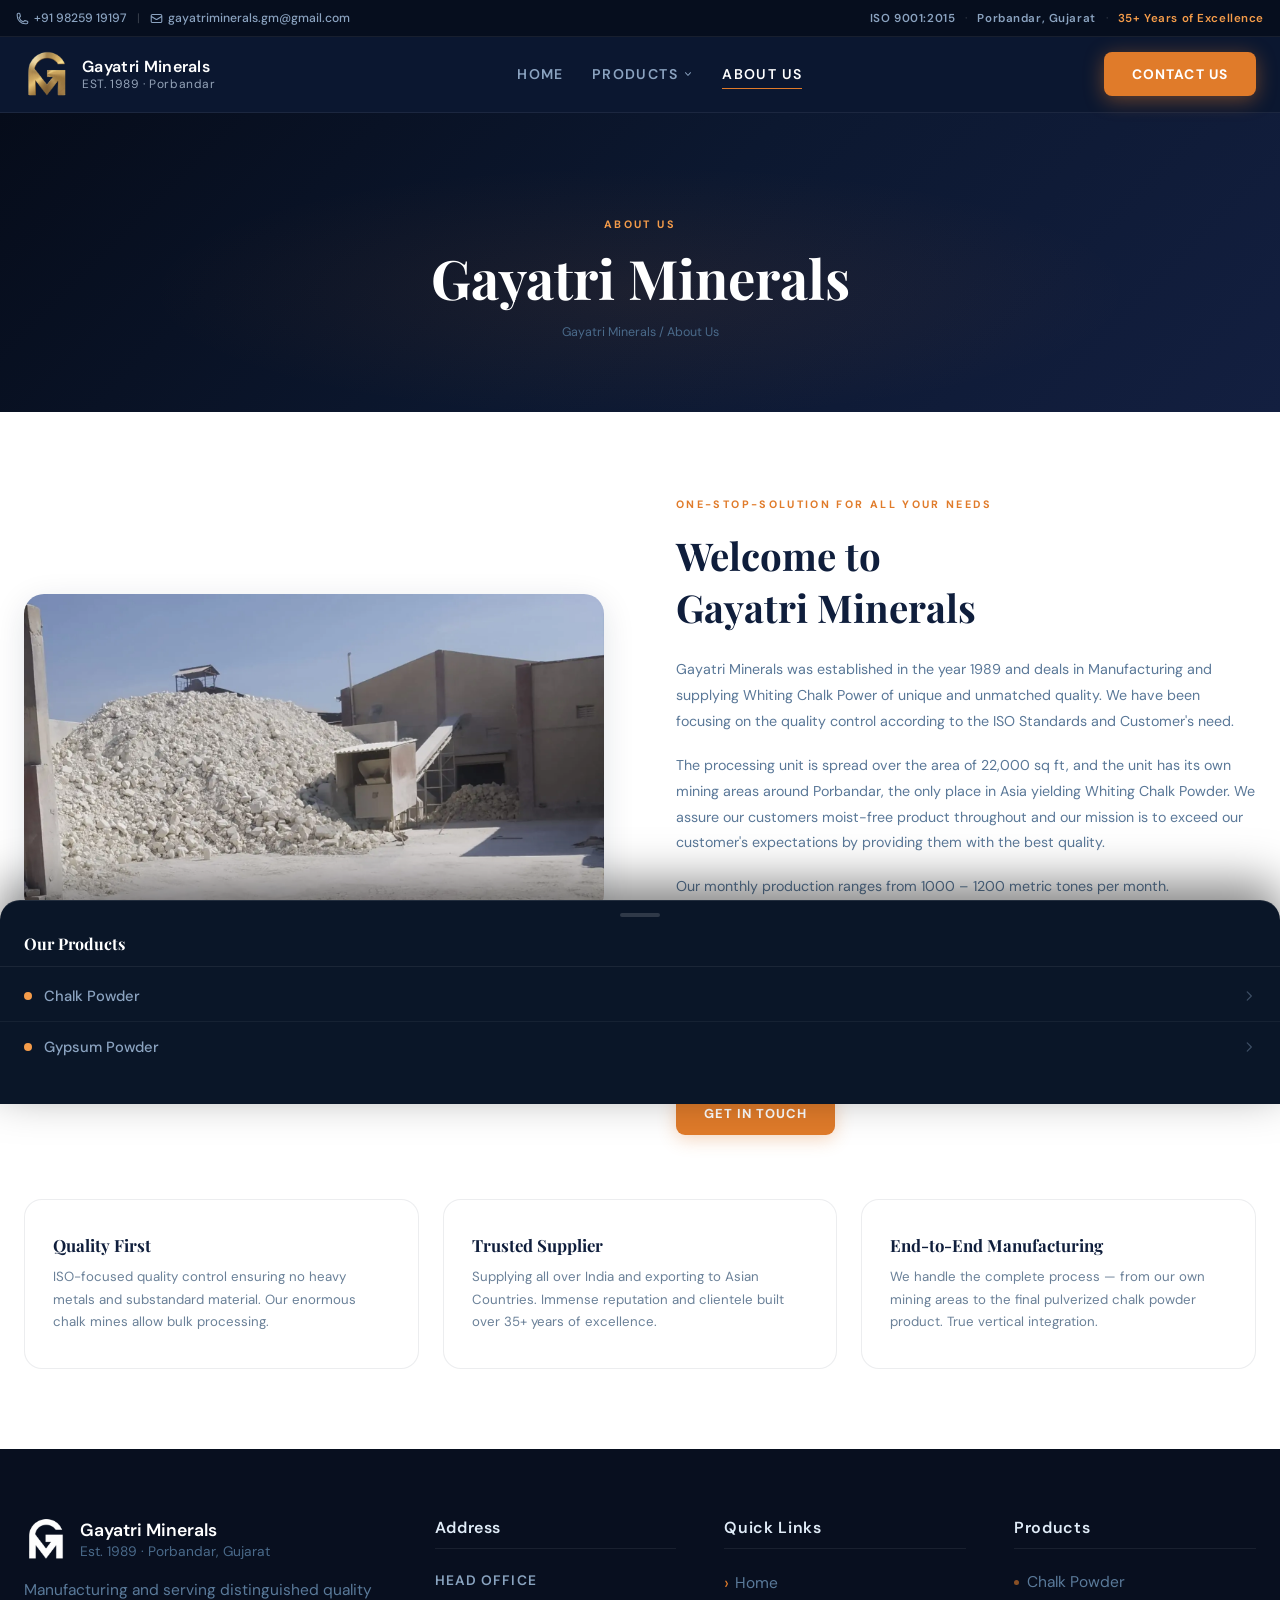
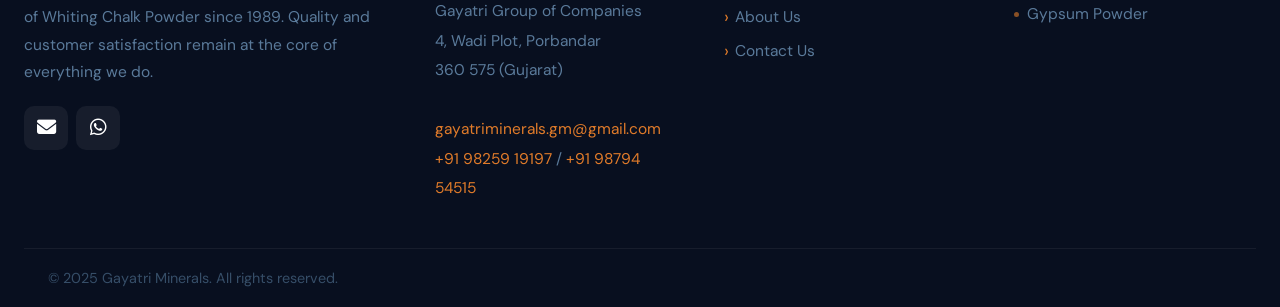
<file: about.html>
<!DOCTYPE html>
<html lang="en">
<head>
  <meta charset="UTF-8">
  <meta name="viewport" content="width=device-width, initial-scale=1.0">
  <meta name="description" content="About Gayatri Minerals — Quality Whiting Chalk Powder manufacturer since 1989, Porbandar, Gujarat.">
  <meta name="robots" content="index, follow">
  <link rel="icon" type="image/png" href="images/logo.webp">
  <title>About Us — Gayatri Minerals</title>
  <link rel="preconnect" href="https://fonts.googleapis.com">
  <link rel="preconnect" href="https://fonts.gstatic.com" crossorigin>
  <link href="https://fonts.googleapis.com/css2?family=Playfair+Display:wght@400;700;900&family=DM+Sans:ital,opsz,wght@0,9..40,300;0,9..40,400;0,9..40,500;0,9..40,600;1,9..40,400&display=swap" rel="stylesheet">
  <link rel="stylesheet" href="styles.css">
</head>
<body>
<div id="header-placeholder"></div>

<!-- Page Hero -->
<div class="page-hero">
  <div class="inner">
    <span class="section-label" style="color:#f59c4a">About Us</span>
    <h1>Gayatri Minerals</h1>
    <div class="breadcrumb">Gayatri Minerals / About Us</div>
  </div>
</div>

<section class="about-section" style="background:#fff">
  <div class="about-inner">
    <div class="two-col">

      <!-- Images side -->
      <div class="fade-in">
        <div class="about-img-main">
          <img src="images/factory.webp"
               alt="Chalk powder manufacturing process at Gayatri Minerals plant, Porbandar" loading="lazy">
        </div>
        <div class="about-img-row">
          <div class="about-img-box" style="background:var(--navy,#0f1e3c)">
            <div class="num" style="color:#f59c4a">1989</div>
            <div class="lbl" style="color:#4a6a8a">Year Established</div>
          </div>
          <div class="about-img-box" style="background:#e07b2a">
            <div class="num" style="color:#fff">22K</div>
            <div class="lbl" style="color:rgba(255,255,255,0.78)">sq ft Plant Area</div>
          </div>
        </div>
      </div>

      <!-- Text side -->
      <div class="about-text fade-in">
        <span class="section-label">One-stop-solution for all your needs</span>
        <h2 style="font-size:clamp(1.8rem,3vw,2.5rem);margin:8px 0 24px">
          Welcome to<br>Gayatri Minerals
        </h2>
        <p>Gayatri Minerals was established in the year 1989 and deals in Manufacturing and supplying Whiting Chalk Power of unique and unmatched quality. We have been focusing on the quality control according to the ISO Standards and Customer's need.</p>
        <p>The processing unit is spread over the area of 22,000 sq ft, and the unit has its own mining areas around Porbandar, the only place in Asia yielding Whiting Chalk Powder. We assure our customers moist-free product throughout and our mission is to exceed our customer's expectations by providing them with the best quality.</p>
        <p>Our monthly production ranges from 1000 – 1200 metric tones per month.</p>
        <p>After Mining Slurry, Chalk Lumps (Raw Material) are formed. Later on it is transported to Manufacturing Unit and it is pulverized and transformed into the final product, WHITING CHALK POWDER.</p>
        <p>The product is currently being supplied all over India and also exported to Asian Countries.</p>
        <a href="contact.html" class="cta-btn" style="margin-top:8px">Get in Touch</a>
      </div>
    </div>

    <!-- Values -->
    <div class="values-grid">
      <div class="value-card fade-in">
        <h3>Quality First</h3>
        <p>ISO-focused quality control ensuring no heavy metals and substandard material. Our enormous chalk mines allow bulk processing.</p>
      </div>
      <div class="value-card fade-in">
        <h3>Trusted Supplier</h3>
        <p>Supplying all over India and exporting to Asian Countries. Immense reputation and clientele built over 35+ years of excellence.</p>
      </div>
      <div class="value-card fade-in">
        <h3>End-to-End Manufacturing</h3>
        <p>We handle the complete process — from our own mining areas to the final pulverized chalk powder product. True vertical integration.</p>
      </div>
    </div>
  </div>
</section>

<div id="footer-placeholder"></div>
<script src="scripts.js"></script>
</body>
</html>
</file>
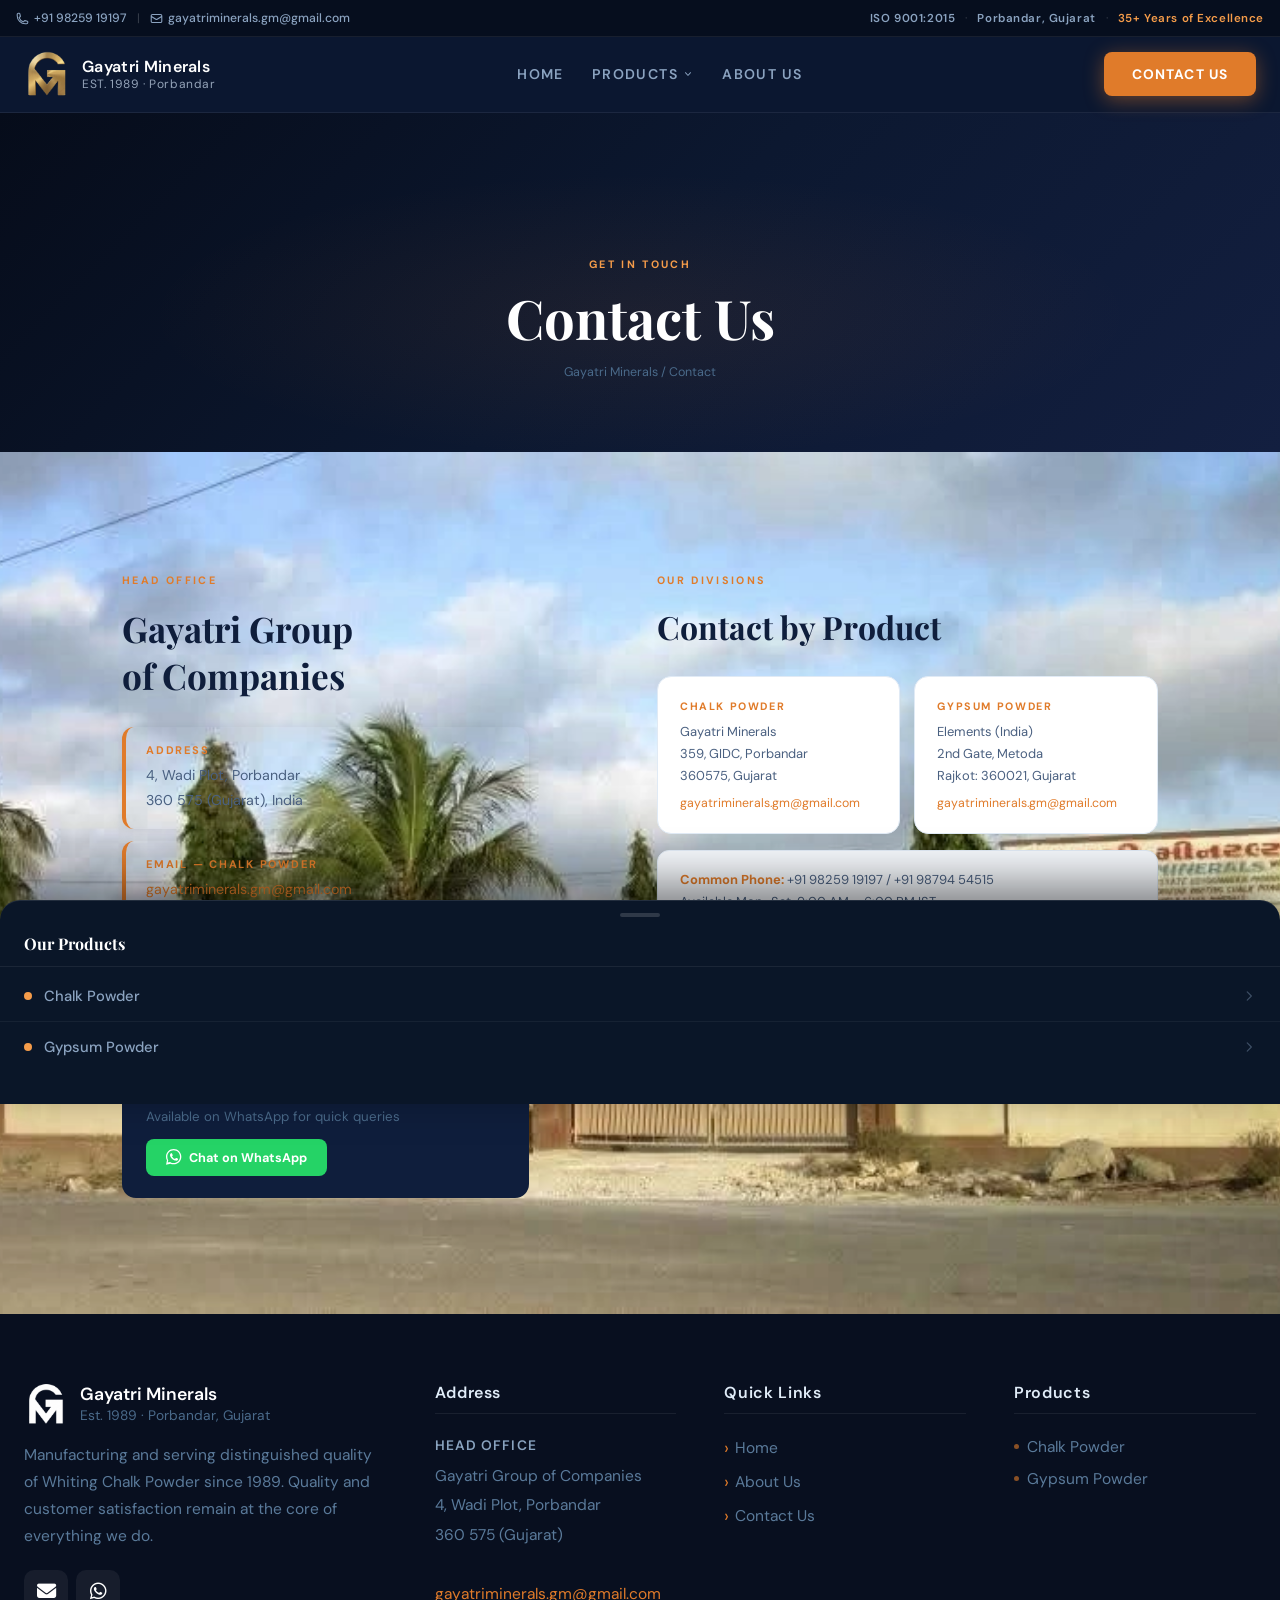
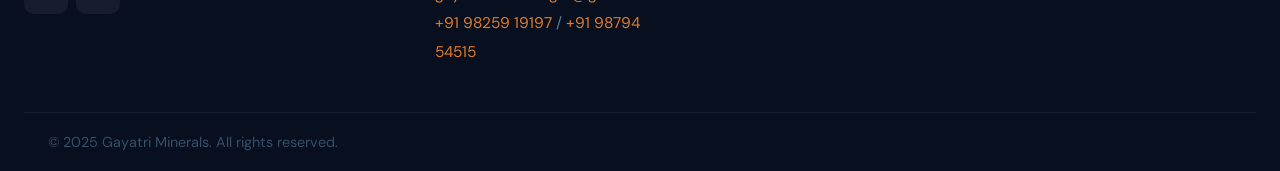
<file: contact.html>
<!DOCTYPE html>
<html lang="en">
<head>
<meta charset="UTF-8">
<meta content="width=device-width, initial-scale=1.0" name="viewport"/>
<meta content="Contact Gayatri Minerals — Get in touch for Chalk Powder, Gypsum, PVC and Rubber Profiles inquiries." name="description"/>
<meta content="index, follow" name="robots"/>
<link href="images/logo.webp" rel="icon" type="image/png"/>
<title>Contact Us — Gayatri Minerals</title>
<link href="https://fonts.googleapis.com" rel="preconnect"/>
<link crossorigin="" href="https://fonts.gstatic.com" rel="preconnect"/>
<link href="https://fonts.googleapis.com/css2?family=Playfair+Display:wght@400;700;900&family=DM+Sans:ital,opsz,wght@0,9..40,300;0,9..40,400;0,9..40,500;0,9..40,600;1,9..40,400&display=swap" rel="stylesheet"/>
<link href="styles.css" rel="stylesheet"/>

<style>
  /* ── Hero banner — plain dark gradient, NO image ── */
  .page-hero {
    background: linear-gradient(135deg, #060c1a 0%, #0c1830 50%, #131f40 100%) !important;
    min-height: 280px !important;
    display: flex !important;
    align-items: center !important;
    justify-content: center !important;
    position: relative !important;
    padding: 140px 24px 72px !important;
  }
  .page-hero::before { display: none !important; }
  .page-hero::after {
    content: '';
    position: absolute;
    inset: 0;
    background: radial-gradient(ellipse 55% 60% at 50% 60%, rgba(224,123,42,0.08) 0%, transparent 70%);
  }
  .page-hero .inner {
    position: relative;
    z-index: 1;
    max-width: 700px;
    margin: 0 auto;
    text-align: center;
  }
  .page-hero h1 { color: #fff !important; font-size: clamp(2rem, 5vw, 3.4rem); }
  .page-hero .breadcrumb { color: #4a6a8a; font-size: 0.78rem; margin-top: 10px; font-family: 'DM Sans', sans-serif; }

  /* ── Contact section — hero1.webp, NO overlay, full clear image ── */
  .contact-section {
    background-image: url('images/hero1.webp') !important;
    background-size: cover !important;
    background-position: center center !important;
    background-repeat: no-repeat !important;
    background-attachment: local !important;
    position: relative !important;
  }
  .contact-section::before { display: none !important; }

  /* Transparent cards over background image */
  .contact-section .contact-inner {
    position: relative;
    z-index: 1;
  }
  .contact-section .contact-main-grid > div {
    background: transparent;
    border-radius: 18px;
    padding: 36px 32px;
  }
  .contact-section .division-card {
    background: #fff !important;
  }
  .contact-section .info-block,
  .contact-section h2,
  .contact-section .section-label {
    background: transparent !important;
  }
</style>
</head>
<body>

<div id="header-placeholder"></div>

<!-- HERO BANNER — no image, original dark style -->
<div class="page-hero">
  <div class="inner">
    <span class="section-label" style="color:#f59c4a">Get in Touch</span>
    <h1>Contact Us</h1>
    <div class="breadcrumb">Gayatri Minerals / Contact</div>
  </div>
</div>

<!-- CONTACT SECTION — hero1.webp background, clear display -->
<section class="contact-section">
  <div class="contact-inner">
    <div class="contact-main-grid">

      <!-- Left: Head office -->
      <div class="fade-in">
        <span class="section-label">Head Office</span>
        <h2 style="font-size:clamp(1.6rem,3vw,2.2rem);margin:8px 0 28px">
          Gayatri Group<br/>of Companies
        </h2>
        <div class="info-block" style="background:rgba(255,255,255,0.92);border-radius:12px;padding:16px 20px;margin-bottom:12px;border-left:4px solid #e07b2a;box-shadow:0 2px 12px rgba(0,0,0,0.08);">
          <div class="info-label">Address</div>
          <div class="info-value">4, Wadi Plot, Porbandar<br/>360 575 (Gujarat), India</div>
        </div>
        <div class="info-block" style="background:rgba(255,255,255,0.92);border-radius:12px;padding:16px 20px;margin-bottom:12px;border-left:4px solid #e07b2a;box-shadow:0 2px 12px rgba(0,0,0,0.08);">
          <div class="info-label">Email — Chalk Powder</div>
          <div class="info-value"><a href="mailto:gayatriminerals.gm@gmail.com">gayatriminerals.gm@gmail.com</a></div>
        </div>
        <div class="info-block" style="background:rgba(255,255,255,0.92);border-radius:12px;padding:16px 20px;margin-bottom:12px;border-left:4px solid #e07b2a;box-shadow:0 2px 12px rgba(0,0,0,0.08);">
          <div class="info-label">Phone</div>
          <div class="info-value">
            <a href="tel:9825919197">+91 98259 19197</a><br/>
            <a href="tel:9879454515">+91 98794 54515</a>
          </div>
        </div>

        <!-- WhatsApp -->
        <div style="margin-top:32px;padding:22px 24px;border-radius:14px;background:var(--navy,#0f1e3c)">
          <div style="color:#f59c4a;font-size:0.77rem;font-weight:700;font-family:'DM Sans',sans-serif;margin-bottom:6px;letter-spacing:0.1em;text-transform:uppercase">WhatsApp</div>
          <div style="color:#4a6a8a;font-size:0.83rem;font-family:'DM Sans',sans-serif">Available on WhatsApp for quick queries</div>
          <a href="https://wa.me/919825919197" rel="noopener noreferrer" target="_blank"
            style="display:inline-flex;align-items:center;gap:7px;margin-top:14px;background:#25d366;color:#fff;padding:10px 20px;border-radius:8px;font-size:0.79rem;font-weight:700;text-decoration:none;font-family:'DM Sans',sans-serif;">
            <svg aria-hidden="true" fill="currentColor" height="16" viewBox="0 0 24 24" width="16">
              <path d="M17.472 14.382c-.297-.149-1.758-.867-2.03-.967-.273-.099-.471-.148-.67.15-.197.297-.767.966-.94 1.164-.173.199-.347.223-.644.075-.297-.15-1.255-.463-2.39-1.475-.883-.788-1.48-1.761-1.653-2.059-.173-.297-.018-.458.13-.606.134-.133.298-.347.446-.52.149-.174.198-.298.298-.497.099-.198.05-.371-.025-.52-.075-.149-.669-1.612-.916-2.207-.242-.579-.487-.5-.669-.51-.173-.008-.371-.01-.57-.01-.198 0-.52.074-.792.372-.272.297-1.04 1.016-1.04 2.479 0 1.462 1.065 2.875 1.213 3.074.149.198 2.096 3.2 5.077 4.487.709.306 1.262.489 1.694.625.712.227 1.36.195 1.871.118.571-.085 1.758-.719 2.006-1.413.248-.694.248-1.289.173-1.413-.074-.124-.272-.198-.57-.347z"/>
              <path d="M11.5 0C5.149 0 0 5.149 0 11.5c0 2.008.522 3.895 1.434 5.527L.05 23.5l6.63-1.358A11.448 11.448 0 0011.5 23C17.851 23 23 17.851 23 11.5S17.851 0 11.5 0zm0 21.062a9.522 9.522 0 01-4.9-1.354l-.351-.209-3.636.745.775-3.531-.228-.364A9.467 9.467 0 012 11.5C2 6.261 6.261 2 11.5 2S21 6.261 21 11.5 16.739 21.062 11.5 21.062z"/>
            </svg>
            Chat on WhatsApp
          </a>
        </div>
      </div>

      <!-- Right: Divisions -->
      <div class="fade-in">
        <span class="section-label">Our Divisions</span>
        <h2 style="font-size:clamp(1.5rem,2.5vw,2rem);margin:8px 0 28px">Contact by Product</h2>
        <div class="divisions-grid">
          <div class="division-card">
            <div class="div-label">Chalk Powder</div>
            <div class="div-addr">Gayatri Minerals<br/>359, GIDC, Porbandar<br/>360575, Gujarat</div>
            <a class="div-email" href="mailto:gayatriminerals.gm@gmail.com">gayatriminerals.gm@gmail.com</a>
          </div>
          <div class="division-card">
            <div class="div-label">Gypsum Powder</div>
            <div class="div-addr">Elements (India)<br/>2nd Gate, Metoda<br/>Rajkot: 360021, Gujarat</div>
            <a class="div-email" href="mailto:gayatriminerals.gm@gmail.com">gayatriminerals.gm@gmail.com</a>
          </div>
        </div>
        <div style="margin-top:16px;padding:18px 22px;border-radius:12px;background:#f5f8fc;border:1px solid #e0eaf5">
          <div style="font-size:0.81rem;color:#4a6080;font-family:'DM Sans',sans-serif;line-height:1.7">
            <strong style="color:#e07b2a">Common Phone:</strong>
            +91 98259 19197 / +91 98794 54515<br>
            Available Mon–Sat, 9:00 AM – 6:00 PM IST
          </div>
        </div>
      </div>

    </div>
  </div>
</section>

<div id="footer-placeholder"></div>
<script src="scripts.js"></script>
</body>
</html>
</file>
<file: styles.css>
/* ============================================================
   GAYATRI MINERALS — GLOBAL STYLESHEET
   ============================================================ */

/* ── CSS Variables ── */
:root {
  --navy:       #0f1e3c;
  --navy-mid:   #162447;
  --navy-light: #1e3264;
  --gold:       #e07b2a;
  --gold-light: #f59c4a;
  --cream:      #f8f5ef;
  --text-muted: #94a3b8;
  --shadow-sm:  0 2px 12px rgba(15,30,60,0.08);
  --shadow-md:  0 8px 32px rgba(15,30,60,0.12);
  --shadow-lg:  0 20px 56px rgba(15,30,60,0.16);
}

/* ── Base Reset ── */
*, *::before, *::after { box-sizing: border-box; margin: 0; padding: 0; }
html { scroll-behavior: smooth; background: #060c1a; }
body {
  font-family: 'DM Sans', sans-serif;
  background: #060c1a;
  color: var(--navy);
  overflow-x: hidden;
  padding-top: 112px; /* 36px topbar + 76px nav */
}
h1, h2, h3, h4 { font-family: 'Playfair Display', serif; }
img { display: block; max-width: 100%; }
a { text-decoration: none; }

/* ============================================================
   NAV
   ============================================================ */
/* ============================================================
   TOP INFO BAR
   ============================================================ */
.gm-topbar {
  position: fixed; top: 0; width: 100%; z-index: 1001;
  background: #060e1e;
  border-bottom: 1px solid rgba(255,255,255,0.07);
  font-family: 'DM Sans', sans-serif;
}
.topbar-inner {
  width: 100%;
  padding: 0 16px;
  height: 36px;
  display: flex; align-items: center; justify-content: space-between;
  gap: 16px;
}
.topbar-left, .topbar-right {
  display: flex; align-items: center; gap: 10px; flex-wrap: nowrap;
}
.topbar-link {
  display: inline-flex; align-items: center; gap: 5px;
  color: #8ba3c0;
  font-size: 0.76rem; font-weight: 500;
  text-decoration: none;
  transition: color 0.2s;
  white-space: nowrap;
}
.topbar-link:hover { color: #f59c4a; }
.topbar-link svg { flex-shrink: 0; }
.topbar-divider {
  color: rgba(255,255,255,0.2);
  font-size: 0.75rem;
  user-select: none;
}
.topbar-badge {
  font-size: 0.72rem; font-weight: 600;
  color: #8ba3c0;
  letter-spacing: 0.05em;
  white-space: nowrap;
}
.topbar-badge--gold {
  color: #f59c4a;
}

/* Push nav down by topbar height */
.gm-nav {
  position: fixed; top: 36px; width: 100%; z-index: 1000;
  background: rgba(12, 24, 50, 0.97);
  backdrop-filter: blur(16px);
  -webkit-backdrop-filter: blur(16px);
  border-bottom: 1px solid rgba(255,255,255,0.07);
  transition: box-shadow 0.3s;
}
.gm-nav.scrolled { box-shadow: 0 4px 32px rgba(0,0,0,0.4); }

.nav-inner {
  max-width: 1280px; margin: 0 auto;
  padding: 0 24px;
  height: 76px;
  display: flex; align-items: center; justify-content: space-between; gap: 24px;
}

.nav-logo {
  display: flex; align-items: center; gap: 12px;
  text-decoration: none; flex-shrink: 0;
}
.nav-logo-img {
  width: 46px; height: 46px; border-radius: 10px;
  object-fit: contain; flex-shrink: 0;
}
.nav-logo-text { line-height: 1.25; }
.nav-logo-text .brand { color: #fff; font-size: 1rem; font-weight: 600; letter-spacing: 0.02em; }
.nav-logo-text .sub   { color: var(--text-muted); font-size: 0.75rem; letter-spacing: 0.05em; }

.nav-links {
  display: flex; align-items: center; gap: 28px;
  list-style: none; flex: 1; justify-content: center;
}
.nav-links a, .nav-links button {
  background: none; border: none; cursor: pointer;
  color: #8ba3c0;
  font-family: 'DM Sans', sans-serif;
  font-size: 0.88rem; font-weight: 600;
  letter-spacing: 0.10em; text-transform: uppercase;
  text-decoration: none;
  padding: 4px 0;
  position: relative;
  transition: color 0.25s;
  display: flex; align-items: center; gap: 4px;
}
.nav-links a::after, .nav-links button::after {
  content: '';
  position: absolute; bottom: -2px; left: 0;
  width: 0; height: 1.5px;
  background: var(--gold);
  transition: width 0.3s ease;
}
.nav-links a:hover, .nav-links button:hover,
.nav-links a.active, .nav-links button.active { color: #fff; }
.nav-links a:hover::after, .nav-links button:hover::after,
.nav-links a.active::after, .nav-links button.active::after { width: 100%; }

/* Dropdown */
.nav-dropdown { position: relative; }
.dropdown-trigger { display: flex; align-items: center; gap: 4px; }
.dropdown-trigger svg { transition: transform 0.25s; }
.nav-dropdown:hover .dropdown-trigger svg,
.nav-dropdown:focus-within .dropdown-trigger svg { transform: rotate(180deg); }

.dropdown-panel {
  display: none;
  position: absolute; top: calc(100% + 16px); left: 50%;
  transform: translateX(-50%);
  background: #0a1628;
  border: 1px solid rgba(255,255,255,0.1);
  border-radius: 14px;
  min-width: 210px;
  padding: 8px 0;
  box-shadow: 0 24px 56px rgba(0,0,0,0.5);
}
.dropdown-panel::before {
  content: ''; position: absolute; top: -16px; left: 0; right: 0; height: 16px;
}
.nav-dropdown:hover .dropdown-panel,
.nav-dropdown:focus-within .dropdown-panel { display: block; }

.gm-nav .dropdown-panel a {
  display: block; padding: 11px 22px;
  color: #8ba3c0;
  font-size: 0.95rem;
  letter-spacing: 0.03em;
  text-transform: none;
  font-weight: 500;
  text-decoration: none;
  transition: color 0.2s, padding-left 0.2s, background 0.2s;
}
.gm-nav .dropdown-panel a::after { display: none; }
.gm-nav .dropdown-panel a:hover { color: #fff; padding-left: 30px; background: rgba(255,255,255,0.05); }

/* CTA Button */
.gm-nav .nav-cta {
  display: inline-flex; align-items: center;
  background: var(--gold); color: #fff;
  font-family: 'DM Sans', sans-serif;
  font-size: 0.86rem; font-weight: 700;
  padding: 13px 28px; border-radius: 8px;
  letter-spacing: 0.08em;
  text-transform: uppercase;
  text-decoration: none;
  transition: background 0.25s, transform 0.2s, box-shadow 0.2s;
  border: none; cursor: pointer; flex-shrink: 0;
  box-shadow: 0 4px 20px rgba(224,123,42,0.45);
  white-space: nowrap;
}
.gm-nav .nav-cta::after { display: none; }
.nav-cta-wrap { display: flex; align-items: center; }
.gm-nav .nav-cta:hover {
  background: var(--gold-light);
  transform: translateY(-1px);
  box-shadow: 0 6px 24px rgba(224,123,42,0.45);
}

/* Hamburger */
.hamburger {
  display: none; background: none; border: none; cursor: pointer;
  color: #fff; padding: 6px;
}

/* Mobile menu */
.mobile-menu {
  display: none;
  background: #080f1f;
  border-top: 1px solid rgba(255,255,255,0.07);
  padding: 16px 24px 24px;
  max-height: calc(100vh - 76px);
  overflow-y: auto;
  -webkit-overflow-scrolling: touch;
}
.mobile-menu.open { display: block; }
.mobile-menu a {
  display: block; color: #8ba3c0;
  font-family: 'DM Sans', sans-serif;
  font-size: 1.05rem; padding: 13px 0;
  text-decoration: none;
  border-bottom: 1px solid rgba(255,255,255,0.05);
  transition: color 0.2s;
}
.mobile-menu a:hover { color: #fff; }
/* Products toggle button */
.mobile-sub-toggle {
  display: flex; align-items: center; justify-content: space-between;
  width: 100%; background: none; border: none; cursor: pointer;
  color: #8ba3c0; font-family: 'DM Sans', sans-serif;
  font-size: 1.05rem; padding: 13px 0;
  border-bottom: 1px solid rgba(255,255,255,0.05);
  transition: color 0.2s; text-align: left;
}
.mobile-sub-toggle:hover { color: #fff; }
.mobile-sub-toggle[aria-expanded="true"] { color: #fff; }
.mobile-sub-arrow {
  flex-shrink: 0; transition: transform 0.3s ease;
}
.mobile-sub-toggle[aria-expanded="true"] .mobile-sub-arrow {
  transform: rotate(180deg);
}

/* Sub-menu: CSS grid-template-rows trick — animates height reliably on all mobile browsers */
.mobile-sub {
  display: grid;
  grid-template-rows: 0fr;
  transition: grid-template-rows 0.32s ease, opacity 0.28s ease;
  opacity: 0;
}
.mobile-sub > * {
  overflow: hidden;
}
.mobile-sub.open {
  grid-template-rows: 1fr;
  opacity: 1;
}
.gm-nav .mobile-sub a {
  display: block;
  padding: 13px 0 13px 20px;
  font-size: 1rem;
  color: #5a7a99;
  border-bottom: 1px solid rgba(255,255,255,0.04);
  border-left: 2px solid rgba(245,156,74,0.4);
  margin-left: 6px;
  text-decoration: none;
  font-family: 'DM Sans', sans-serif;
  transition: color 0.2s, border-left-color 0.2s;
}
.gm-nav .mobile-sub a:last-child { border-bottom: none; }
.gm-nav .mobile-sub a:hover {
  color: var(--gold-light, #f59c4a);
  border-left-color: var(--gold-light, #f59c4a);
}

@media (max-width: 768px) {
  /* Compact single-row topbar on mobile */
  .gm-topbar { display: block; }
  .topbar-inner {
    height: 32px;
    padding: 0 14px;
    gap: 8px;
  }
  .topbar-left {
    gap: 10px;
  }
  .topbar-link {
    font-size: 0.67rem;
  }
  .topbar-link svg { width: 11px; height: 11px; }
  /* Hide badges row on mobile — keep only contact links */
  .topbar-right { display: none; }
  .topbar-divider { display: none; }
  /* Nav sits below the 32px topbar */
  .gm-nav { top: 32px; }
  body { padding-top: calc(32px + 76px); }
  .nav-links { display: none; }
  /* Hide CTA button on mobile — bottom nav already has Contact */
  .nav-cta-wrap { display: none; }
  .hamburger { display: block; flex-shrink: 0; }
  /* Tighten nav padding so logo + hamburger always fit */
  .nav-inner {
    padding: 0 16px;
    gap: 12px;
  }
}

/* ============================================================
   SHARED UTILITIES
   ============================================================ */
.section-label {
  display: inline-block;
  font-size: 0.67rem; letter-spacing: 0.22em; text-transform: uppercase;
  color: var(--gold); font-weight: 700; margin-bottom: 10px;
  font-family: 'DM Sans', sans-serif;
}

.fade-in {
  opacity: 0; transform: translateY(28px);
  transition: opacity 0.75s ease, transform 0.75s ease;
}
.fade-in.visible { opacity: 1; transform: none; }

.cta-btn {
  display: inline-flex; align-items: center; gap: 8px;
  background: var(--gold); color: #fff;
  font-weight: 700; font-family: 'DM Sans', sans-serif;
  padding: 13px 28px; border-radius: 9px;
  font-size: 0.81rem; letter-spacing: 0.08em; text-transform: uppercase;
  transition: background 0.25s, transform 0.2s, box-shadow 0.2s;
  cursor: pointer; border: none; text-decoration: none;
  box-shadow: 0 4px 18px rgba(224,123,42,0.3);
}
.cta-btn:hover {
  background: var(--gold-light); transform: translateY(-2px);
  box-shadow: 0 8px 28px rgba(224,123,42,0.42);
}

/* Page hero banner */
.page-hero {
  background: linear-gradient(135deg, #060c1a 0%, #0c1830 50%, #131f40 100%);
  padding: 100px 24px 72px;
  position: relative; overflow: hidden; text-align: center;
}
@media (max-width: 768px) {
  .page-hero { padding-top: 120px; }
}

.page-hero::after {
  content: '';
  position: absolute; inset: 0;
  background: radial-gradient(ellipse 55% 60% at 50% 60%, rgba(224,123,42,0.08) 0%, transparent 70%);
}
.page-hero .inner { position: relative; z-index: 1; max-width: 700px; margin: 0 auto; }
.page-hero h1 { color: #fff; font-size: clamp(2rem, 5vw, 3.4rem); }
.page-hero .breadcrumb { color: #4a6a8a; font-size: 0.78rem; margin-top: 10px; font-family: 'DM Sans', sans-serif; }

/* Back button */
.back-btn {
  display: inline-flex; align-items: center; gap: 6px;
  color: var(--gold); font-weight: 500; font-size: 0.82rem;
  cursor: pointer; transition: gap 0.2s;
  letter-spacing: 0.04em;
  background: none; border: none; text-decoration: none;
  font-family: 'DM Sans', sans-serif;
}
.back-btn:hover { gap: 10px; }

/* Contact query box */
.contact-query-box {
  background: #f0f4fa; border-radius: 14px;
  padding: 22px 26px; border: 1px solid #dce5f0;
}
.contact-query-box .label {
  font-size: 0.72rem; letter-spacing: 0.14em; text-transform: uppercase;
  color: var(--gold); font-weight: 700; margin-bottom: 10px;
  font-family: 'DM Sans', sans-serif;
}
.contact-query-box p { font-size: 0.84rem; color: #4a6080; line-height: 1.75; font-family: 'DM Sans', sans-serif; }
.contact-query-box a { color: var(--gold); text-decoration: none; }
.contact-query-box a:hover { text-decoration: underline; }

/* Adv pill */
.adv-pill {
  background: #f5f8fc; color: #2a3f5f;
  border-radius: 10px; padding: 16px 20px;
  font-size: 0.87rem; line-height: 1.6;
  font-family: 'DM Sans', sans-serif;
  border: 1px solid #dce8f5; border-left: 3px solid var(--gold);
}

/* ============================================================
   FOOTER
   ============================================================ */
.gm-footer {
  background: #080f1f;
  padding: 68px 24px 0;
}
.gm-footer-inner {
  max-width: 1280px; margin: 0 auto;
  display: grid; grid-template-columns: 1.5fr 1fr 1fr 1fr; gap: 48px;
}
@media (max-width: 1024px) { .gm-footer-inner { grid-template-columns: 1fr 1fr; } }
@media (max-width: 600px)  { .gm-footer-inner { grid-template-columns: 1fr; gap: 32px; } }

.footer-brand-logo { display: flex; align-items: center; gap: 12px; margin-bottom: 16px; }
.footer-logo-img {
  width: 44px; height: 44px; border-radius: 10px;
  object-fit: contain; flex-shrink: 0;
}
.footer-brand-name { color: #fff; font-weight: 600; font-size: 1.1rem; line-height: 1.3; }
.footer-brand-sub  { color: #4a6a8a; font-size: 0.86rem; }
.footer-tagline { color: #5a7a9a; font-size: 0.97rem; line-height: 1.75; margin-bottom: 20px; }

.footer-socials { display: flex; gap: 8px; }
.footer-social-btn {
  width: 44px; height: 44px;
  background: rgba(255,255,255,0.06);
  border-radius: 10px;
  display: flex; align-items: center; justify-content: center;
  color: #fff; font-size: 1.2rem; font-weight: 700;
  text-decoration: none; transition: background 0.2s, color 0.2s;
}
.footer-social-btn:hover { background: rgba(255,255,255,0.14); color: #fff; }

.footer-col-title {
  color: #e0ecf8; font-size: 1rem; font-weight: 600;
  letter-spacing: 0.04em; margin-bottom: 18px;
  padding-bottom: 10px; border-bottom: 1px solid rgba(255,255,255,0.07);
}

.footer-address { color: #5a7a9a; font-size: 0.97rem; line-height: 1.9; }
.footer-address strong { color: #8aa4c0; display: block; margin-bottom: 4px; font-weight: 600; font-size: 0.86rem; letter-spacing: 0.08em; text-transform: uppercase; }
.footer-address a { color: #e07b2a; text-decoration: none; }
.footer-address a:hover { text-decoration: underline; }

.footer-links { list-style: none; }
.footer-links li { margin-bottom: 2px; }
.footer-links a {
  color: #5a7a9a; font-size: 0.97rem; text-decoration: none;
  display: inline-flex; align-items: center; gap: 6px;
  padding: 5px 0; transition: color 0.2s, gap 0.2s;
}
.footer-links a::before { content: '›'; color: #e07b2a; font-size: 1.1rem; }
.footer-links a:hover { color: #c5d8ee; gap: 10px; }

.footer-products { list-style: none; }
.footer-products li { margin-bottom: 2px; }
.footer-products a {
  color: #5a7a9a; font-size: 0.97rem; text-decoration: none;
  display: flex; align-items: center; gap: 8px;
  padding: 5px 0; transition: color 0.2s;
}
.footer-products a .dot {
  width: 5px; height: 5px; border-radius: 50%;
  background: #e07b2a; opacity: 0.6; flex-shrink: 0; transition: opacity 0.2s;
}
.footer-products a:hover { color: #c5d8ee; }
.footer-products a:hover .dot { opacity: 1; }

.footer-bottom {
  max-width: 1280px; margin: 44px auto 0;
  padding: 20px 24px;
  border-top: 1px solid rgba(255,255,255,0.06);
  color: #364e68; font-size: 0.9rem; font-family: 'DM Sans', sans-serif;
}

/* ============================================================
   HOME PAGE — HERO
   ============================================================ */
.hero {
  min-height: 100vh;
  background: linear-gradient(135deg, #060c1a 0%, #0c1830 52%, #111e3d 100%);
  display: flex; align-items: center;
  position: relative; overflow: hidden;
  margin-top: -112px;
  padding-top: 112px;
}
.hero-glow {
  position: absolute; inset: 0; pointer-events: none;
  background: radial-gradient(ellipse 60% 55% at 68% 50%, rgba(224,123,42,0.1) 0%, transparent 65%);
}
.hero-inner {
  max-width: 1280px; margin: 0 auto; padding: 32px 24px;
  display: grid; grid-template-columns: 1fr 1.4fr;
  gap: 48px; align-items: start;
  position: relative; z-index: 1; width: 100%;
}
@media (max-width: 900px) {
  .hero-inner { grid-template-columns: 1fr; }
  .hero-visual { display: none; }
}
@media (max-width: 768px) {
  /* Adjust hero bleed to match mobile header: 32px topbar + 76px nav = 108px */
  .hero { margin-top: -108px; padding-top: 108px; }
}

.hero-tag {
  display: inline-flex; align-items: center; gap: 8px;
  background: rgba(224,123,42,0.12);
  border: 1px solid rgba(224,123,42,0.25);
  color: #f59c4a;
  padding: 6px 16px; border-radius: 100px;
  font-size: 0.69rem; letter-spacing: 0.16em; text-transform: uppercase;
  font-weight: 700; margin-bottom: 24px;
  font-family: 'DM Sans', sans-serif;
}
.hero-tag .dot { width: 5px; height: 5px; border-radius: 50%; background: #f59c4a; flex-shrink: 0; }

.hero-title {
  color: #fff;
  font-size: clamp(2.2rem, 4.5vw, 3.6rem);
  line-height: 1.1; margin-bottom: 22px;
}

@keyframes shimmer {
  0%   { background-position: -200% center; }
  100% { background-position:  200% center; }
}
.shimmer {
  background: linear-gradient(90deg, #e07b2a, #f7b267, #ffd390, #e07b2a);
  background-size: 200% auto;
  -webkit-background-clip: text; -webkit-text-fill-color: transparent;
  background-clip: text;
  animation: shimmer 4s linear infinite;
}

.hero-desc {
  color: #6a8aa8; font-size: 1rem; line-height: 1.78;
  max-width: 460px; margin-bottom: 36px; font-family: 'DM Sans', sans-serif;
}
.hero-btns { display: flex; flex-wrap: wrap; gap: 14px; margin-bottom: 52px; }
.hero-ghost {
  display: inline-flex; align-items: center; gap: 6px;
  color: #6a8aa8; font-size: 0.84rem; font-weight: 500;
  padding: 12px 22px; border-radius: 9px;
  border: 1px solid rgba(255,255,255,0.1);
  transition: color 0.2s, border-color 0.2s;
  text-decoration: none; font-family: 'DM Sans', sans-serif;
}
.hero-ghost:hover { color: #fff; border-color: rgba(255,255,255,0.22); }

.hero-stats { display: grid; grid-template-columns: repeat(3,1fr); }
.hero-stat {
  padding: 0 20px 0 0; margin-right: 20px;
  border-right: 1px solid rgba(255,255,255,0.09);
}
.hero-stat:last-child { border-right: none; padding-right: 0; margin-right: 0; }
.hero-stat-num { color: #fff; font-family: 'Playfair Display', serif; font-size: 1.85rem; font-weight: 900; line-height: 1; }
.hero-stat-label { color: #3d5a72; font-size: 0.71rem; margin-top: 5px; font-family: 'DM Sans', sans-serif; }

/* Orb visual */
@keyframes float { 0%,100%{transform:translateY(0)} 50%{transform:translateY(-14px)} }
.hero-visual { display: flex; justify-content: center; align-items: stretch; align-self: stretch; }
.hero-slider {
  width: 100%;
  max-width: 100%;
  height: 100%;
  min-height: 420px;
  border-radius: 28px;
  overflow: hidden;
  position: relative;
  margin: 0 auto;
  background: linear-gradient(145deg, #0e1f42, #162447);
  box-shadow:
    0 0 0 1px rgba(255,255,255,0.06),
    0 24px 64px rgba(0,0,0,0.45),
    0 0 80px rgba(224,123,42,0.08);
}

/* Border ring */
.hero-slider::before {
  content: '';
  position: absolute; inset: 0; z-index: 4; pointer-events: none;
  border-radius: 28px;
  border: 1px solid rgba(224,123,42,0.22);
}

.hero-slides {
  position: relative;
  width: 100%;
  height: 100%;
}
.hero-slide {
  position: absolute;
  width: 100%;
  height: 100%;
  object-fit: cover;
  top: 0; left: 0;
  opacity: 0;
  transition: opacity 0.7s ease;
}
.hero-slides .hero-slide.active { opacity: 1; }

/* Gradient overlay at bottom */
.hero-slides::after {
  content: '';
  position: absolute; bottom: 0; left: 0; right: 0; height: 45%;
  background: linear-gradient(to top, rgba(6,12,26,0.72) 0%, transparent 100%);
  z-index: 1; pointer-events: none;
}

/* Arrows */
.hero-slider-arrow {
  position: absolute; top: 50%; z-index: 3;
  transform: translateY(-50%);
  width: 40px; height: 40px;
  border-radius: 50%;
  background: rgba(10,20,40,0.65);
  border: 1px solid rgba(255,255,255,0.12);
  backdrop-filter: blur(8px);
  color: #fff;
  display: flex; align-items: center; justify-content: center;
  cursor: pointer;
  transition: background 0.2s, transform 0.2s, border-color 0.2s;
  opacity: 0;
}
.hero-slider:hover .hero-slider-arrow { opacity: 1; }
.hero-slider-prev { left: 14px; }
.hero-slider-next { right: 14px; }
.hero-slider-arrow:hover {
  background: rgba(224,123,42,0.75);
  border-color: transparent;
  transform: translateY(-50%) scale(1.08);
}

/* Dots */
.hero-slider-dots {
  position: absolute; bottom: 18px; left: 50%; transform: translateX(-50%);
  z-index: 3; display: flex; gap: 7px; align-items: center;
}
.hero-dot {
  width: 8px; height: 8px; border-radius: 50%;
  background: rgba(255,255,255,0.3); border: none; cursor: pointer; padding: 0;
  transition: background 0.25s, transform 0.25s, width 0.25s;
}
.hero-dot.active {
  background: #e07b2a;
  width: 22px; border-radius: 4px;
  transform: none;
}

/* Slide label */
.hero-slider-label {
  position: absolute; bottom: 46px; left: 20px; right: 20px;
  z-index: 3;
  color: rgba(255,255,255,0.75);
  font-family: 'DM Sans', sans-serif;
  font-size: 0.72rem;
  font-weight: 600;
  letter-spacing: 0.14em;
  text-transform: uppercase;
  pointer-events: none;
}
.orb-wrap { position: relative; animation: float 7s ease-in-out infinite; }
.orb-1 { width: 320px; height: 320px; border-radius: 50%; border: 1px solid rgba(255,255,255,0.07); display:flex; align-items:center; justify-content:center; }
.orb-2 { width: 238px; height: 238px; border-radius: 50%; border: 1px solid rgba(255,255,255,0.11); display:flex; align-items:center; justify-content:center; }
.orb-3 {
  width: 168px; height: 168px; border-radius: 50%;
  background: linear-gradient(145deg, rgba(22,44,70,0.95), rgba(8,15,30,0.98));
  border: 1px solid rgba(255,255,255,0.09);
  display: flex; flex-direction: column; align-items: center; justify-content: center;
  box-shadow: 0 0 70px rgba(224,123,42,0.14), inset 0 0 30px rgba(0,0,0,0.4);
}
.orb-3 .orb-logo { width: 110px; height: 110px; object-fit: contain; border-radius: 50%; }
.pill {
  position: absolute;
  background: rgba(10,20,40,0.92);
  border: 1px solid rgba(255,255,255,0.1);
  backdrop-filter: blur(8px);
  padding: 7px 14px; border-radius: 100px;
  font-size: 0.7rem; font-weight: 600; letter-spacing: 0.06em;
  font-family: 'DM Sans', sans-serif;
}
.pill-1 { top: 8px; right: -22px; color: #f59c4a; border-color: rgba(224,123,42,0.28); background: rgba(224,123,42,0.1); }
.pill-2 { bottom: 28px; left: -32px; color: #7dd3fc; border-color: rgba(96,165,250,0.25); background: rgba(59,130,246,0.09); }
.pill-3 { top: 50%; right: -42px; transform: translateY(-50%); color: #86efac; border-color: rgba(74,222,128,0.25); background: rgba(34,197,94,0.09); }
@media (max-width: 1024px) {
  .hero-slider {
    max-width: 360px;
    height: 360px;
  }
}

/* ============================================================
   HOME PAGE — SECTIONS
   ============================================================ */
.section { padding: 90px 24px; }
.section-inner { max-width: 1280px; margin: 0 auto; }
.section-head { text-align: center; margin-bottom: 56px; }
.section-head h2 { font-size: clamp(1.8rem, 3vw, 2.6rem); margin-top: 4px; }

.welcome-strip { background: #fff; text-align: center; }

/* Products Grid */
.products-grid {
  display: grid; grid-template-columns: repeat(2,1fr); gap: 32px;
  max-width: 860px; margin: 0 auto;
}
@media (max-width: 700px)  { .products-grid { grid-template-columns: 1fr; max-width: 480px; } }

.product-card {
  background: #fff; border-radius: 20px; overflow: hidden;
  border: 1px solid rgba(15,30,60,0.06);
  box-shadow: var(--shadow-sm);
  transition: transform 0.4s cubic-bezier(.22,.68,0,1.2), box-shadow 0.4s;
  text-decoration: none; display: block; color: inherit;
}
.product-card:hover { transform: translateY(-10px); box-shadow: var(--shadow-lg); }
.product-card-img { height: 260px; overflow: hidden; background: #e8eef5; position: relative; }
.product-card-img img { width: 100%; height: 100%; object-fit: cover; transition: transform 0.55s ease; }
.product-card:hover .product-card-img img { transform: scale(1.07); }
.product-card-body { padding: 24px; }
.product-card-cat { font-size: 0.67rem; color: #e07b2a; font-weight: 700; letter-spacing: 0.15em; text-transform: uppercase; margin-bottom: 6px; font-family: 'DM Sans', sans-serif; }
.product-card-title { font-size: 1.15rem; font-weight: 700; margin-bottom: 8px; color: #0f1e3c; font-family: 'Playfair Display', serif; }
.product-card-desc { font-size: 0.82rem; color: #6a8098; line-height: 1.65; margin-bottom: 16px; font-family: 'DM Sans', sans-serif; }
.product-card-link { display: flex; align-items: center; gap: 4px; color: #e07b2a; font-size: 0.79rem; font-weight: 600; font-family: 'DM Sans', sans-serif; }
.product-card-link svg { transition: transform 0.2s; }
.product-card:hover .product-card-link svg { transform: translateX(4px); }

/* Why Section */
.why-section { background: #fff; }
.why-grid { display: grid; grid-template-columns: 1fr 1.2fr; gap: 64px; align-items: center; }
@media (max-width: 860px) { .why-grid { grid-template-columns: 1fr; } .why-boxes { display: none; } }
.why-checks { list-style: none; margin-top: 28px; display: flex; flex-direction: column; gap: 18px; }
.why-check { display: flex; align-items: flex-start; gap: 14px; }
.check-icon { width: 24px; height: 24px; border-radius: 50%; background: #fff3e6; display: flex; align-items: center; justify-content: center; flex-shrink: 0; margin-top: 1px; }
.check-icon svg { width: 10px; height: 10px; color: #e07b2a; }
.check-title { font-size: 0.9rem; font-weight: 600; color: #0f1e3c; font-family: 'DM Sans', sans-serif; }
.check-desc  { font-size: 0.79rem; color: #6a8098; margin-top: 2px; font-family: 'DM Sans', sans-serif; }

.why-boxes { display: grid; grid-template-columns: 1fr 1fr; gap: 16px; }
.why-box { border-radius: 18px; padding: 28px 24px; }
.why-box-num { font-family: 'Playfair Display', serif; font-size: 2.4rem; font-weight: 900; line-height: 1; }
.why-box-label { font-size: 0.77rem; margin-top: 6px; font-family: 'DM Sans', sans-serif; }
.why-box.navy { background: var(--navy); }
.why-box.navy .why-box-num { color: #f59c4a; }
.why-box.navy .why-box-label { color: #4a6a8a; }
.why-box.gold { background: var(--gold); }
.why-box.gold .why-box-num, .why-box.gold .why-box-label { color: #fff; }
.why-box.gold .why-box-label { color: rgba(255,255,255,0.78); }
.why-box.outline { border: 2px solid #ffe4cc; background: #fff8f2; }
.why-box.outline .why-box-num { color: #0f1e3c; }
.why-box.outline .why-box-label { color: #8a6a4a; }
.why-box.dark { background: #0b1628; }
.why-box.dark .why-box-num { color: #fff; font-size: 1.55rem; }
.why-box.dark .why-box-label { color: #4a6a8a; }

/* Features Strip */
.features-strip { background: var(--cream, #f8f5ef); }
.features-row {
  display: grid; grid-template-columns: 1fr auto 1fr auto 1fr auto 1fr; gap: 0;
  align-items: center;
  border: 1px solid rgba(15,30,60,0.08); border-radius: 20px;
  padding: 36px 40px; background: #fff;
  box-shadow: var(--shadow-sm);
}
.feature-item { display: flex; align-items: flex-start; gap: 16px; padding: 0 24px; }
.feature-divider { width: 1px; background: rgba(15,30,60,0.08); height: 56px; align-self: center; }
.feature-icon {
  width: 48px; height: 48px; border-radius: 12px;
  background: #fff3e6; color: var(--gold);
  display: flex; align-items: center; justify-content: center; flex-shrink: 0;
}
.feature-title { font-size: 0.9rem; font-weight: 700; color: #0f1e3c; margin-bottom: 4px; font-family: 'DM Sans', sans-serif; }
.feature-desc { font-size: 0.77rem; color: #6a8098; line-height: 1.6; font-family: 'DM Sans', sans-serif; }
@media (max-width: 1024px) {
  .features-row { grid-template-columns: 1fr 1fr; gap: 24px; padding: 28px; }
  .feature-divider { display: none; }
  .feature-item { padding: 0; }
}
@media (max-width: 540px) {
  .features-row { grid-template-columns: 1fr; }
}

/* Contact Strip */
.contact-strip { background: var(--navy); }
.contact-cards { display: grid; grid-template-columns: repeat(2,1fr); gap: 24px; max-width: 860px; margin: 0 auto; }
@media (max-width: 640px)  { .contact-cards { grid-template-columns: 1fr; } }

.contact-card {
  background: rgba(255,255,255,0.04);
  border: 1px solid rgba(255,255,255,0.08);
  border-radius: 18px; padding: 36px 32px;
  transition: background 0.25s, border-color 0.25s;
}
.contact-card:hover { background: rgba(255,255,255,0.08); border-color: rgba(224,123,42,0.3); }
.contact-card-label { font-size: 0.67rem; letter-spacing: 0.16em; text-transform: uppercase; color: #e07b2a; font-weight: 700; margin-bottom: 12px; font-family: 'DM Sans', sans-serif; }
.contact-card p { font-size: 0.88rem; color: #5a7a9a; line-height: 1.8; font-family: 'DM Sans', sans-serif; }
.contact-card a { color: #e07b2a; font-size: 0.85rem; display: block; margin-top: 12px; font-weight: 600; }
.contact-card a:hover { text-decoration: underline; }

/* ============================================================
   ABOUT PAGE
   ============================================================ */
.about-section { padding: 80px 24px; }
.about-inner { max-width: 1280px; margin: 0 auto; }
.two-col { display: flex; flex-direction: row; gap: 72px; align-items: center; }
.two-col > * { flex: 1; min-width: 0; }
@media (max-width: 860px) { .two-col { flex-direction: column; gap: 40px; } }

.about-img-main {
  border-radius: 20px; overflow: hidden; height: 320px;
  box-shadow: var(--shadow-md); margin-bottom: 16px;
}
.about-img-main img { width: 100%; height: 100%; object-fit: cover; }
.about-img-row { display: flex; flex-direction: row; gap: 14px; }
.about-img-row > * { flex: 1; min-width: 0; }
.about-img-box { border-radius: 14px; padding: 24px; display: flex; flex-direction: column; justify-content: flex-end; }
.about-img-box .num { font-family: 'Playfair Display', serif; font-size: 2rem; font-weight: 900; line-height: 1; }
.about-img-box .lbl { font-size: 0.74rem; margin-top: 6px; font-family: 'DM Sans', sans-serif; }

.about-text p { font-size: 0.89rem; color: #5a7898; line-height: 1.82; margin-bottom: 18px; font-family: 'DM Sans', sans-serif; }

.values-grid { display: flex; flex-direction: row; gap: 24px; margin-top: 64px; }
.values-grid > * { flex: 1; min-width: 0; }
@media (max-width: 860px) { .values-grid { flex-direction: column; } }
.value-card {
  border-radius: 18px; padding: 34px 28px;
  border: 1px solid rgba(15,30,60,0.08);
  transition: transform 0.3s, box-shadow 0.3s; background: #fff;
}
.value-card:hover { transform: translateY(-6px); box-shadow: var(--shadow-md); }
.value-card h3 { font-size: 1.05rem; margin-bottom: 10px; color: #0f1e3c; }
.value-card p  { font-size: 0.83rem; color: #6a8098; line-height: 1.72; font-family: 'DM Sans', sans-serif; }

/* ============================================================
   PRODUCT PAGES
   ============================================================ */
.prod-section { padding: 72px 24px; }
.prod-inner { max-width: 1100px; margin: 0 auto; }
.prod-grid { display: grid; grid-template-columns: 1fr 1fr; gap: 60px; align-items: start; }
@media (max-width: 800px) { .prod-grid { grid-template-columns: 1fr; } }
.prod-img-main { border-radius: 18px; overflow: hidden; height: 280px; margin-bottom: 14px; }
.prod-img-main img { width: 100%; height: 100%; object-fit: cover; }
.prod-img-row { display: grid; grid-template-columns: 1fr 1fr; gap: 12px; }
.prod-badge { border-radius: 12px; padding: 18px; text-align: center; }
.prod-text h2 { font-size: clamp(1.6rem, 3vw, 2.2rem); margin: 8px 0 18px; }
.prod-text p  { font-size: 0.87rem; color: #5a7898; line-height: 1.82; margin-bottom: 14px; font-family: 'DM Sans', sans-serif; }

/* Detail box */
.product-details-box { background: #fff; border-radius: 16px; border: 1px solid #e0e8f0; padding: 28px; margin: 28px 0; }
.detail-row { border-bottom: 1px solid #f0f4f8; padding: 14px 0; }
.detail-row:last-child { border-bottom: none; }
.detail-row .dtitle { font-weight: 600; font-size: 0.87rem; color: #0f1e3c; font-family: 'DM Sans', sans-serif; }
.detail-row .ddesc  { font-size: 0.81rem; color: #6a8098; margin-top: 4px; line-height: 1.6; font-family: 'DM Sans', sans-serif; }

/* ============================================================
   CHALK POWDER GALLERY  — 7 images (4 top row + 3 centred bottom)
   ============================================================ */
.chalk-gallery-grid {
  display: grid;
  gap: 16px;
  /* Desktop: 8-column base so we can centre 3 items in the second row */
  grid-template-columns: repeat(8, 1fr);
}

/* Row 1: 4 items, each spanning 2 of 8 columns = equal quarters */
.chalk-gallery-grid .chalk-gallery-item:nth-child(1) { grid-column: 1 / span 2; }
.chalk-gallery-grid .chalk-gallery-item:nth-child(2) { grid-column: 3 / span 2; }
.chalk-gallery-grid .chalk-gallery-item:nth-child(3) { grid-column: 5 / span 2; }
.chalk-gallery-grid .chalk-gallery-item:nth-child(4) { grid-column: 7 / span 2; }

/* Row 2: 3 items centred — offset by 1 column so they sit in the middle */
.chalk-gallery-grid .chalk-gallery-item:nth-child(5) { grid-column: 2 / span 2; }
.chalk-gallery-grid .chalk-gallery-item:nth-child(6) { grid-column: 4 / span 2; }
.chalk-gallery-grid .chalk-gallery-item:nth-child(7) { grid-column: 6 / span 2; }

/* Tablet: 2 columns */
@media (max-width: 900px) {
  .chalk-gallery-grid {
    grid-template-columns: repeat(2, 1fr);
  }
  .chalk-gallery-grid .chalk-gallery-item { grid-column: span 1 !important; }
}

/* Mobile: 2 columns (keep same as tablet) */
@media (max-width: 480px) {
  .chalk-gallery-grid { gap: 10px; }
}

.chalk-gallery-item {
  border-radius: 14px; overflow: hidden; aspect-ratio: 1/1;
  background: #e8eef5; box-shadow: var(--shadow-sm);
  transition: transform 0.3s, box-shadow 0.3s;
}
.chalk-gallery-item:hover { transform: translateY(-5px); box-shadow: var(--shadow-md); }
.chalk-gallery-item img { width: 100%; height: 100%; object-fit: cover; transition: transform 0.4s; }
.chalk-gallery-item:hover img { transform: scale(1.06); }

/* ============================================================
   GALLERY SECTION — redesigned
   ============================================================ */

/* Section background */
.gallery-section {
  background: linear-gradient(160deg, #f4f7fb 0%, #eef2f8 60%, #f8f5ef 100%);
  padding: 100px 24px 80px;
  position: relative;
  overflow: hidden;
}
.gallery-section::before {
  content: '';
  position: absolute;
  top: -120px; right: -120px;
  width: 420px; height: 420px;
  border-radius: 50%;
  background: radial-gradient(circle, rgba(224,123,42,0.06) 0%, transparent 70%);
  pointer-events: none;
}

/* Heading */
.gallery-head {
  text-align: center;
  margin-bottom: 52px;
}
.gallery-title {
  font-size: clamp(2rem, 3.5vw, 2.8rem);
  color: #0f1e3c;
  line-height: 1.2;
  margin: 6px 0 14px;
}
.gallery-title-accent {
  color: #e07b2a;
}
.gallery-subtitle {
  font-family: 'DM Sans', sans-serif;
  font-size: 0.95rem;
  color: #7a92a8;
  max-width: 480px;
  margin: 0 auto;
  line-height: 1.75;
}

/* ── Slider wrapper ── */
/* ============================================================
   GALLERY SLIDER — Fully Responsive, Mobile-Perfect
   ============================================================ */

/*
  ARCHITECTURE:
  • .cg-slider-wrap  — outer container (flex row: arrow | viewport | arrow)
  • .cg-viewport     — clips to show N slides; overflow:hidden; NO padding
  • .cg-track        — flex row of all slides; translateX moves it
  • .cg-slide        — each slide; width = 100%/visCount, NO horizontal padding
  • .cg-slide-inner  — inner card with aspect-ratio; contains the img
  • img              — absolute fill inside .cg-slide-inner

  KEY FIX: Slides have ZERO horizontal padding. All visual gap is added
  as a margin/padding on .cg-slide-inner, NOT on .cg-slide itself.
  This means the JS translate math stays perfectly accurate (slide width
  == viewport width / visCount) while cards still have a visible gutter.
*/

/* ── Outer wrap ── */
.cg-slider-wrap {
  position: relative;
  display: flex;
  align-items: center;
  gap: 12px;
  padding: 8px 0 20px;
}

/* ── Viewport — strict clip, no internal padding ── */
.cg-viewport {
  flex: 1;
  min-width: 0;          /* prevent flex child from overflowing */
  overflow: hidden;
  border-radius: 18px;
  cursor: grab;
  user-select: none;
  -webkit-user-select: none;
  touch-action: pan-y;   /* allow vertical scroll; JS handles horizontal */
}
.cg-viewport.is-dragging { cursor: grabbing; }

/* ── Track — flex container, no margins ── */
.cg-track {
  display: flex;
  will-change: transform;
  align-items: stretch;
  /* transition is set dynamically by JS */
}

/* ── Slide — exact fraction of viewport, ZERO padding ── */
.cg-slide {
  /* Desktop: 3-up */
  min-width: calc(100% / 3);
  width:     calc(100% / 3);
  flex-shrink: 0;
  box-sizing: border-box;
  padding: 0;                    /* NO horizontal padding — gutter is on inner */
  transition: opacity 0.4s ease;
  opacity: 0.78;
}
.cg-slide.is-active  { opacity: 1; }
.cg-slide.is-side    { opacity: 0.88; }

/* ── Inner card — visual gutter lives HERE ── */
.cg-slide-inner {
  position: relative;
  overflow: hidden;
  width: 100%;
  /* Aspect ratio drives height — consistent across all viewports */
  aspect-ratio: 4 / 3;
  border-radius: 14px;
  background: #e8eef5;
  /* Gutter: symmetric inset so both edges look equal */
  margin: 6px 8px;
  width: calc(100% - 16px);      /* compensate for margin */
  box-shadow: 0 4px 20px rgba(15,30,60,0.10), 0 1px 4px rgba(15,30,60,0.06);
  transition: box-shadow 0.35s ease, transform 0.3s ease;
}
.cg-slide.is-active .cg-slide-inner {
  box-shadow: 0 10px 36px rgba(15,30,60,0.16), 0 2px 8px rgba(224,123,42,0.10);
}
@media (hover: hover) {
  /* Only apply hover lift on real pointer devices */
  .cg-slide-inner:hover {
    box-shadow: 0 18px 48px rgba(15,30,60,0.20), 0 3px 12px rgba(224,123,42,0.14);
    transform: translateY(-4px);
  }
}
.cg-slide-inner.loaded { background: #e8eef5; }

/* ── Image — absolute fill, consistent crop ── */
.cg-slide img {
  position: absolute;
  inset: 0;
  width: 100%;
  height: 100%;
  object-fit: cover;
  object-position: center;
  display: block;
  border-radius: 0;
  opacity: 0;
  transition: opacity 0.4s ease, transform 0.4s ease;
  transform: scale(1.04);
  pointer-events: none;
  background: none;
  animation: none;
  max-width: none;           /* override global img max-width:100% */
}
.cg-slide img.img-loaded {
  opacity: 1;
  transform: scale(1);
  animation: none;
  background: none;
}
@media (hover: hover) {
  .cg-slide-inner:hover img { transform: scale(1.06); }
}

/* ── Skeleton shimmer for unloaded cards ── */
.cg-slide-inner:not(.loaded)::before {
  content: '';
  position: absolute;
  inset: 0;
  background: linear-gradient(90deg, #dce4ef 25%, #eaf0f8 50%, #dce4ef 75%);
  background-size: 600px 100%;
  animation: skeleton-shimmer 1.4s ease-in-out infinite;
  border-radius: 14px;
  z-index: 0;
}

/* Caption — hidden */
.cg-slide-caption { display: none !important; }

/* ── Arrow buttons ── */
.cg-arrow {
  width: 46px; height: 46px;
  border-radius: 50%;
  border: none;
  background: #ffffff;
  color: var(--navy);
  display: flex; align-items: center; justify-content: center;
  cursor: pointer;
  flex-shrink: 0;
  z-index: 2;
  box-shadow: 0 4px 20px rgba(15,30,60,0.14), 0 1px 4px rgba(15,30,60,0.08);
  transition: background 0.25s, color 0.25s, transform 0.2s, box-shadow 0.25s;
  -webkit-tap-highlight-color: transparent;
}
.cg-arrow:hover {
  background: #e07b2a;
  color: #fff;
  transform: scale(1.08);
  box-shadow: 0 8px 24px rgba(224,123,42,0.35);
}
.cg-arrow:active { transform: scale(0.93); }

/* ── Dots ── */
.cg-controls {
  display: flex;
  align-items: center;
  justify-content: center;
  gap: 18px;
  margin-top: 20px;
}
.cg-dots {
  display: flex;
  justify-content: center;
  align-items: center;
  gap: 7px;
  margin-top: 20px;
}
.cg-dot {
  width: 8px; height: 8px;
  border-radius: 4px;
  border: none;
  background: #c0cfe0;
  cursor: pointer;
  padding: 0;
  transition: background 0.25s, width 0.3s, transform 0.2s;
  -webkit-tap-highlight-color: transparent;
}
.cg-dot.active {
  background: #e07b2a;
  width: 24px;
}
.cg-dot:hover:not(.active) { background: #94a3b8; transform: scale(1.2); }

/* ── Autoplay progress bar ──
   A thin line that fills left-to-right over AUTOPLAY_MS.
   Lives between the slider and the dots.
   On mobile it's slightly thicker for visibility.
   Respects prefers-reduced-motion (hidden when reduced). */
.cg-progress-track {
  width: 100%;
  height: 3px;
  background: rgba(15, 30, 60, 0.10);
  border-radius: 2px;
  margin: 14px 0 0;
  overflow: hidden;
}
.cg-progress-bar {
  height: 100%;
  width: 0%;
  background: linear-gradient(90deg, #e07b2a 0%, #f59c4a 100%);
  border-radius: 2px;
  /* No CSS transition — width is driven by rAF in JS for accuracy */
  will-change: width;
}
@media (max-width: 767px) {
  .cg-progress-track { height: 4px; margin-top: 10px; }
}
@media (prefers-reduced-motion: reduce) {
  .cg-progress-track { display: none; }
}

/* ── Tablet: 2-up ── */
@media (max-width: 1023px) {
  .cg-slide {
    min-width: calc(100% / 2);
    width:     calc(100% / 2);
  }
  .cg-slide-inner { aspect-ratio: 4 / 3; }
}

/* ── Mobile: 1-up — the critical fix ── */
@media (max-width: 767px) {
  .gallery-section { padding: 64px 0 48px; }

  /* Arrows: smaller, closer to image edges */
  .cg-slider-wrap {
    gap: 6px;
    padding: 4px 0 16px;
  }
  .cg-arrow {
    width: 38px; height: 38px;
  }
  .cg-arrow svg { width: 18px; height: 18px; }

  /* ONE slide at a time */
  .cg-slide {
    min-width: 100%;
    width:     100%;
  }

  /* Inner card: tighter gutter on mobile, taller aspect ratio */
  .cg-slide-inner {
    margin: 4px 6px;
    width: calc(100% - 12px);
    aspect-ratio: 4 / 3;      /* consistent height across all images */
    border-radius: 12px;
  }

  /* No scale animation on mobile (perf + no hover states) */
  .cg-slide img { transform: scale(1); }
  .cg-slide img.img-loaded { transform: scale(1); }

  /* Dots: slightly larger tap targets on mobile */
  .cg-dots { gap: 6px; margin-top: 14px; }
  .cg-dot  { width: 7px; height: 7px; }
  .cg-dot.active { width: 22px; }
}

/* ── Small phones ── */
@media (max-width: 400px) {
  .cg-arrow { width: 34px; height: 34px; }
  .cg-arrow svg { width: 16px; height: 16px; }
  .cg-slide-inner {
    margin: 4px 4px;
    width: calc(100% - 8px);
    aspect-ratio: 4 / 3;
    border-radius: 10px;
  }
}

/* ============================================================
   LIGHTBOX
   ============================================================ */
.cg-lightbox {
  display: none;
  position: fixed;
  inset: 0;
  z-index: 9000;
  background: rgba(5, 10, 22, 0.96);
  backdrop-filter: blur(14px);
  -webkit-backdrop-filter: blur(14px);
  align-items: center;
  justify-content: center;
}
.cg-lightbox.open {
  display: flex;
}
.cg-lightbox img {
  max-width: min(90vw, 1100px);
  max-height: 85vh;
  object-fit: contain;
  border-radius: 10px;
  box-shadow: 0 32px 80px rgba(0,0,0,0.6);
  animation: cg-lb-in 0.28s cubic-bezier(.25,.46,.45,.94) both;
}
@keyframes cg-lb-in {
  from { opacity: 0; transform: scale(0.94); }
  to   { opacity: 1; transform: scale(1); }
}
.cg-lightbox-close {
  position: absolute;
  top: 18px; right: 22px;
  background: rgba(255,255,255,0.1);
  border: none;
  color: #fff;
  font-size: 1.3rem;
  width: 42px; height: 42px;
  border-radius: 50%;
  cursor: pointer;
  display: flex; align-items: center; justify-content: center;
  backdrop-filter: blur(8px);
  transition: background 0.2s, transform 0.2s;
  z-index: 2;
}
.cg-lightbox-close:hover { background: #e07b2a; transform: rotate(90deg); }

.cg-lightbox-nav {
  position: absolute;
  top: 50%; transform: translateY(-50%);
  background: rgba(255,255,255,0.1);
  border: none; color: #fff;
  width: 50px; height: 50px;
  border-radius: 50%;
  cursor: pointer;
  display: flex; align-items: center; justify-content: center;
  backdrop-filter: blur(8px);
  transition: background 0.2s, transform 0.2s;
  z-index: 2;
}
.cg-lightbox-nav.prev { left: 20px; }
.cg-lightbox-nav.next { right: 20px; }
.cg-lightbox-nav:hover { background: #e07b2a; }
.cg-lightbox-nav.prev:hover { transform: translateY(-50%) scale(1.08); }
.cg-lightbox-nav.next:hover { transform: translateY(-50%) scale(1.08); }

.cg-lightbox-counter {
  position: absolute;
  bottom: 24px; left: 50%;
  transform: translateX(-50%);
  color: rgba(255,255,255,0.6);
  font-family: 'DM Sans', sans-serif;
  font-size: 0.82rem;
  letter-spacing: 0.08em;
  background: rgba(255,255,255,0.08);
  padding: 5px 16px;
  border-radius: 20px;
}

@media (max-width: 600px) {
  .cg-lightbox-nav { width: 40px; height: 40px; }
  .cg-lightbox-nav.prev { left: 10px; }
  .cg-lightbox-nav.next { right: 10px; }
}

/* Uses */
.uses-grid { display: grid; grid-template-columns: repeat(3,1fr); gap: 14px; }
@media (max-width: 700px) { .uses-grid { grid-template-columns: 1fr; } }
.uses-grid-2 { display: grid; grid-template-columns: 1fr 1fr; gap: 14px; }
@media (max-width: 600px) { .uses-grid-2 { grid-template-columns: 1fr; } }
.use-card {
  background: var(--navy); color: #c5d8ea;
  border-radius: 12px; padding: 22px 20px;
  font-size: 0.84rem; line-height: 1.65;
  border-left: 3px solid #e07b2a;
  font-family: 'DM Sans', sans-serif;
}

/* PVC advantages */
.adv-grid { display: flex; flex-direction: column; gap: 12px; margin: 24px 0; }

/* Rubber products list */
.products-list { display: grid; grid-template-columns: repeat(3,1fr); gap: 10px; margin: 28px 0; }
@media (max-width: 700px) { .products-list { grid-template-columns: 1fr 1fr; } }
.prod-pill {
  background: var(--navy); color: #b8cee4;
  border-radius: 8px; padding: 12px 16px;
  font-size: 0.79rem; font-family: 'DM Sans', sans-serif;
  border-left: 2px solid #e07b2a;
}

/* ============================================================
   CONTACT PAGE
   ============================================================ */
.contact-section { padding: 80px 24px; background: #fff; }
.contact-inner { max-width: 1100px; margin: 0 auto; }
.contact-main-grid { display: grid; grid-template-columns: 1fr 1.2fr; gap: 64px; }
@media (max-width: 860px) { .contact-main-grid { grid-template-columns: 1fr; } }

.info-block { margin-bottom: 28px; }
.info-label { font-size: 0.69rem; letter-spacing: 0.16em; text-transform: uppercase; color: #e07b2a; font-weight: 700; margin-bottom: 6px; font-family: 'DM Sans', sans-serif; }
.info-value { font-size: 0.89rem; color: #4a6080; line-height: 1.75; font-family: 'DM Sans', sans-serif; }
.info-value a { color: #e07b2a; text-decoration: none; }
.info-value a:hover { text-decoration: underline; }

.divisions-grid { display: grid; grid-template-columns: 1fr 1fr; gap: 14px; }
@media (max-width: 500px) { .divisions-grid { grid-template-columns: 1fr; } }
.division-card {
  background: #f5f8fc; border: 1px solid #e0eaf5;
  border-radius: 14px; padding: 22px;
  transition: border-color 0.2s, box-shadow 0.2s;
}
.division-card:hover { border-color: #e07b2a; box-shadow: 0 4px 20px rgba(224,123,42,0.1); }
.div-label { font-size: 0.67rem; letter-spacing: 0.15em; text-transform: uppercase; color: #e07b2a; font-weight: 700; margin-bottom: 8px; font-family: 'DM Sans', sans-serif; }
.div-addr  { font-size: 0.81rem; color: #4a6080; line-height: 1.7; font-family: 'DM Sans', sans-serif; }
.div-email { display: block; margin-top: 8px; font-size: 0.77rem; color: #e07b2a; text-decoration: none; }
.div-email:hover { text-decoration: underline; }

/* ============================================================
   RUBBER PROFILES SLIDER
   ============================================================ */
.rp-slider-wrap { position: relative; display: flex; align-items: center; gap: 12px; }
.rp-slider-viewport { flex: 1; overflow: hidden; border-radius: 14px; }
.rp-slider-track {
  display: flex; transition: transform 0.45s cubic-bezier(.4,0,.2,1);
  will-change: transform;
}
.rp-slide { min-width: calc(100% / 3); padding: 0 8px; box-sizing: border-box; flex-shrink: 0; }
.rp-slide img {
  width: 100%; height: 280px; object-fit: cover; object-position: center;
  border-radius: 12px; display: block;
  box-shadow: var(--shadow-sm); transition: transform 0.3s;
}
.rp-slide img:hover { transform: scale(1.03); }
.rp-arrow {
  width: 44px; height: 44px; border-radius: 50%; border: none;
  background: var(--navy); color: #fff;
  display: flex; align-items: center; justify-content: center;
  cursor: pointer; flex-shrink: 0; z-index: 2;
  box-shadow: var(--shadow-sm); transition: background 0.2s, transform 0.2s;
}
.rp-arrow:hover { background: #e07b2a; transform: scale(1.08); }
.rp-dots { display: flex; justify-content: center; gap: 8px; margin-top: 18px; }
.rp-dot {
  width: 10px; height: 10px; border-radius: 50%;
  border: none; background: #c8d4e3; cursor: pointer; padding: 0;
  transition: background 0.2s, transform 0.2s;
}
.rp-dot.active { background: #e07b2a; transform: scale(1.25); }
@media (max-width: 1023px) { .rp-slide { min-width: calc(100%/2); } .rp-slide img { height: 240px; } }
@media (max-width: 639px)  { .rp-slide { min-width: 100%; } .rp-slide img { height: 220px; } }

/* ============================================================
   BOTTOM NAVIGATION BAR  (mobile only, ≤768px)
   ============================================================ */

/* ── Bottom bar ── */
.bottom-nav {
  display: none; /* hidden on desktop */
  position: fixed;
  bottom: 0; left: 0; right: 0;
  z-index: 1100;
  background: rgba(8, 15, 31, 0.97);
  backdrop-filter: blur(20px);
  -webkit-backdrop-filter: blur(20px);
  border-top: 1px solid rgba(255,255,255,0.08);
  height: 64px;
  grid-template-columns: repeat(4, 1fr);
  align-items: center;
  padding: 0 4px;
  padding-bottom: env(safe-area-inset-bottom);
}

/* ── Nav items ── */
.bn-item {
  display: flex;
  flex-direction: column;
  align-items: center;
  justify-content: center;
  gap: 3px;
  color: #5a7a99;
  text-decoration: none;
  font-family: 'DM Sans', sans-serif;
  font-size: 0.74rem;
  font-weight: 600;
  letter-spacing: 0.04em;
  padding: 6px 4px;
  border-radius: 10px;
  transition: color 0.2s, background 0.2s;
  background: none;
  border: none;
  cursor: pointer;
  width: 100%;
}
.bn-item svg { transition: transform 0.2s; }
.bn-item:hover,
.bn-item.active {
  color: #f59c4a;
}
.bn-item:hover svg { transform: translateY(-2px); }
.bn-item.active svg { stroke: #f59c4a; }

/* Contact CTA item */
.bn-item--cta {
  color: #f59c4a;
}
.bn-item--cta span { color: #f59c4a; }

/* ── Backdrop ── */
.bn-backdrop {
  display: none;
  position: fixed;
  inset: 0;
  z-index: 1150;
  background: rgba(0,0,0,0.55);
  backdrop-filter: blur(2px);
  -webkit-backdrop-filter: blur(2px);
  opacity: 0;
  transition: opacity 0.3s;
}
.bn-backdrop.open {
  display: block;
  opacity: 1;
}

/* ── Slide-up sheet ── */
.bn-sheet {
  position: fixed;
  bottom: 0; left: 0; right: 0;
  z-index: 1200;
  background: #0a1628;
  border-radius: 20px 20px 0 0;
  border-top: 1px solid rgba(255,255,255,0.1);
  padding: 12px 0 32px;
  padding-bottom: calc(32px + env(safe-area-inset-bottom));
  transform: translateY(100%);
  transition: transform 0.35s cubic-bezier(0.32, 0.72, 0, 1);
  box-shadow: 0 -16px 48px rgba(0,0,0,0.5);
}
.bn-sheet.open {
  transform: translateY(0);
}
.bn-sheet-handle {
  width: 40px; height: 4px;
  background: rgba(255,255,255,0.15);
  border-radius: 2px;
  margin: 0 auto 16px;
}
.bn-sheet-title {
  font-family: 'Playfair Display', serif;
  font-size: 1rem;
  font-weight: 700;
  color: #fff;
  padding: 0 24px 12px;
  border-bottom: 1px solid rgba(255,255,255,0.07);
  margin-bottom: 4px;
}
.bn-sheet-item {
  display: flex;
  align-items: center;
  gap: 12px;
  padding: 15px 24px;
  color: #8ba3c0;
  font-family: 'DM Sans', sans-serif;
  font-size: 0.92rem;
  font-weight: 500;
  text-decoration: none;
  border-bottom: 1px solid rgba(255,255,255,0.05);
  transition: color 0.2s, background 0.2s;
}
.bn-sheet-item:last-child { border-bottom: none; }
.bn-sheet-item:hover { color: #fff; background: rgba(255,255,255,0.04); }
.bn-sheet-item svg { margin-left: auto; flex-shrink: 0; opacity: 0.4; }
.bn-sheet-dot {
  width: 8px; height: 8px;
  border-radius: 50%;
  background: #f59c4a;
  flex-shrink: 0;
}

/* Add bottom padding to body so content isn't hidden behind bar */
@media (max-width: 768px) {
  .bottom-nav { display: grid; }
  body { padding-bottom: 64px; }
}

/* ============================================================
   HAMBURGER ICON TOGGLE  (≡ → ✕)
   ============================================================ */
.hamburger .icon-close { display: none; }
.hamburger.open .icon-menu  { display: none; }
.hamburger.open .icon-close { display: block; }

/* ============================================================
   UTILITY CLASSES  (replaces repeated inline styles)
   ============================================================ */
.section-mt  { margin-top: 56px; }
.heading-lg  { font-size: 1.9rem; }
.text-center { text-align: center; }
.mb-28       { margin-bottom: 28px; }
/* ============================================================
   IMAGE LOADING — Skeleton shimmer & smooth fade-in
   ============================================================ */
@keyframes skeleton-shimmer {
  0%   { background-position: -600px 0; }
  100% { background-position:  600px 0; }
}

/* Applied to ALL img elements before they load */
img {
  background: linear-gradient(90deg, #e2e8f0 25%, #f0f4f8 50%, #e2e8f0 75%);
  background-size: 600px 100%;
  animation: skeleton-shimmer 1.4s ease-in-out infinite;
  /* Smooth reveal once loaded */
  opacity: 0;
  transition: opacity 0.4s ease;
}
img.loaded, img.img-loaded, img[src=""] {
  animation: none;
  background: none;
}
img.loaded, img.img-loaded { opacity: 1; }
/* Hide broken images cleanly — no white flash */
img.error, img[src=""], img:not([src]) { opacity: 0 !important; animation: none !important; background: transparent !important; }

/* Hero slider skeleton — dark themed */
.hero-slides img {
  background: linear-gradient(90deg, #0e1f42 25%, #162447 50%, #0e1f42 75%);
  background-size: 600px 100%;
  animation: skeleton-shimmer 1.4s ease-in-out infinite;
  /* Override global img opacity:0 — hero slides control visibility via .hero-slide / .hero-slide.active */
  opacity: 0;
  transition: opacity 0.7s ease;
}
.hero-slides img.loaded {
  animation: none;
  background: none;
}
/* Active slide overrides skeleton — show image once the slide is active */
.hero-slides .hero-slide.active {
  opacity: 1;
}

/* Product main image placeholder */
.prod-img-main {
  min-height: 320px;
  background: #f0f4f8;
  border-radius: 16px;
  overflow: hidden;
  position: relative;
}
.prod-img-main::before {
  content: '';
  position: absolute; inset: 0;
  background: linear-gradient(90deg, #e2e8f0 25%, #f0f4f8 50%, #e2e8f0 75%);
  background-size: 600px 100%;
  animation: skeleton-shimmer 1.4s ease-in-out infinite;
  z-index: 0;
  border-radius: 16px;
}
.prod-img-main img { position: relative; z-index: 1; }
.prod-img-main img.loaded { animation: none; background: none; }

/* Gallery slide placeholder — handled in main slider block above */
</file>
